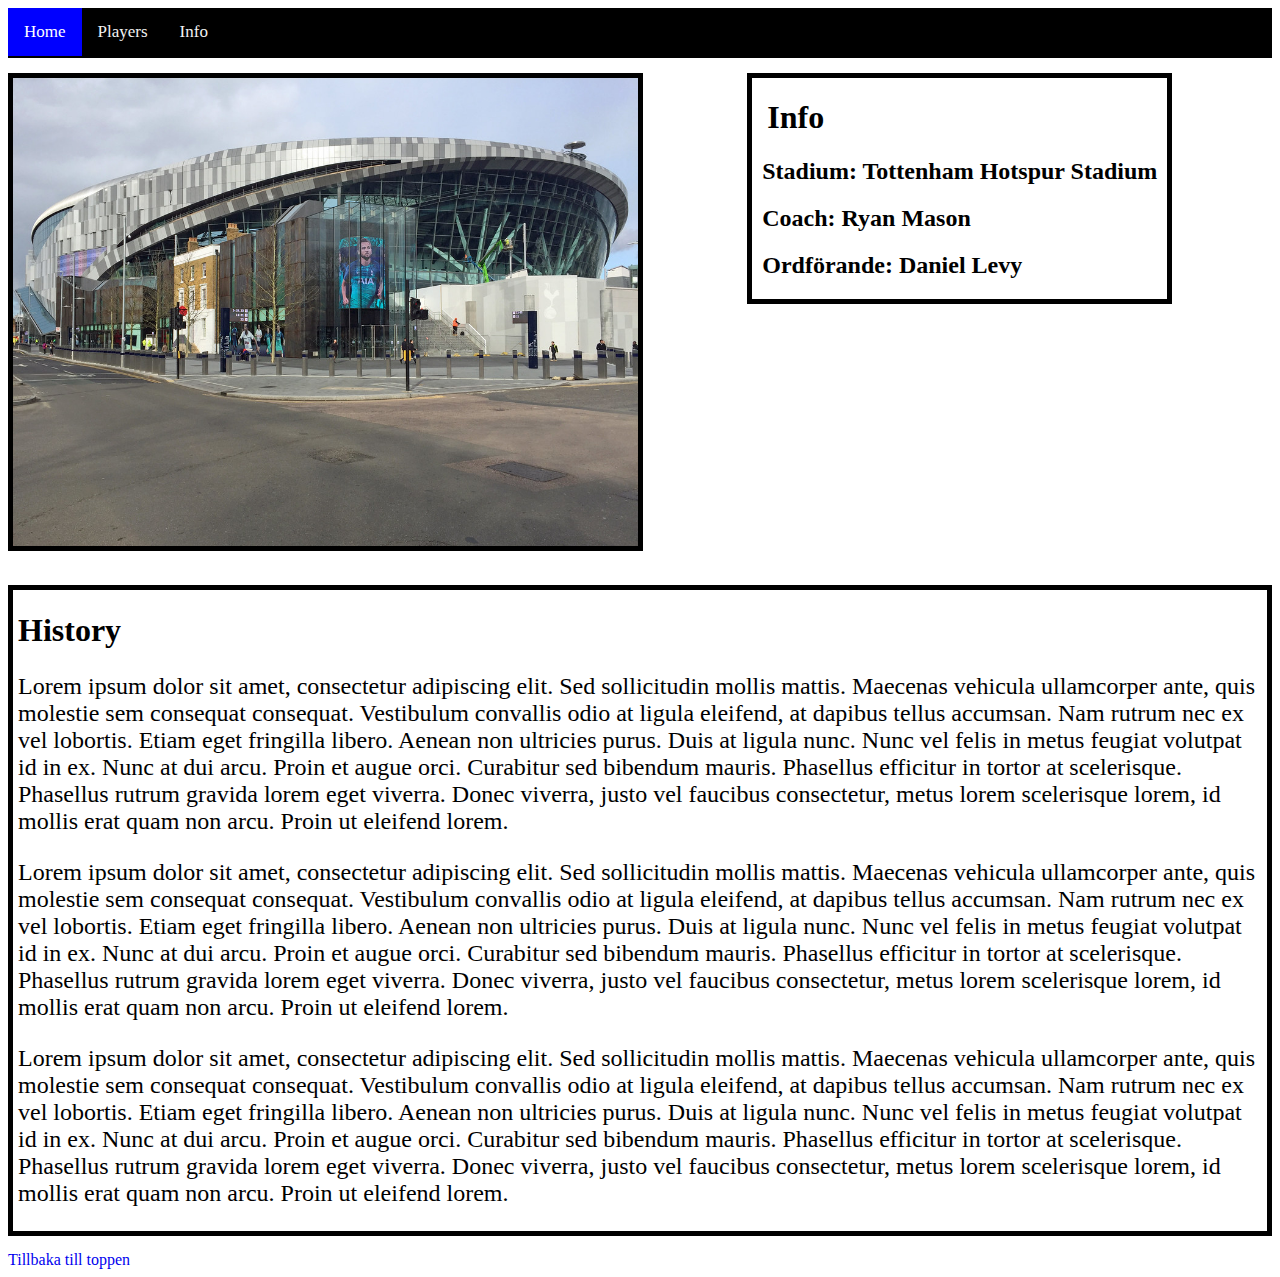
<file: info.html>
<!DOCTYPE html>
<html lang="en">

<head>
  <meta charset="UTF-8">
  <title>Team</title>
  <link rel="stylesheet" href="css/style.css" type="text/css">
  <link rel="stylesheet" href="css/grid.css" type="text/css">
  <meta name="viewport" content="width=device-width, initial-scale=1.0">
</head>

<body>
  <div class="container">
  <nav class="topnav top">
    <a class="active" href="wireframe.html">Home</a>
    <a href="team.html">Players</a>
    <a href="info.html">Info</a>
  </nav>
  <main class="info">
    <h1>Info</h1>
    <h2>Stadium: Tottenham Hotspur Stadium</h2>
    <h2>Coach: Ryan Mason</h2>
    <h2>Ordförande: Daniel Levy</h2>
  </main>
  <header>
    <img class="stadium" src="img/tottenham-hotspur-stadium.jpeg" title="by diamond geezer, licensed under CC BY-NC-ND 2.0" alt="Picture of Tottenham Hotspur Stadium">
  </header>
  <footer class="history">
    <h1>History</h1>
    <p>Lorem ipsum dolor sit amet, consectetur adipiscing elit. Sed sollicitudin mollis mattis. Maecenas vehicula ullamcorper ante, quis molestie sem consequat consequat. Vestibulum convallis odio at ligula eleifend, at dapibus tellus accumsan. Nam rutrum nec ex vel lobortis. Etiam eget fringilla libero. Aenean non ultricies purus. Duis at ligula nunc. Nunc vel felis in metus feugiat volutpat id in ex. Nunc at dui arcu. Proin et augue orci. Curabitur sed bibendum mauris. Phasellus efficitur in tortor at scelerisque. Phasellus rutrum gravida lorem eget viverra. Donec viverra, justo vel faucibus consectetur, metus lorem scelerisque lorem, id mollis erat quam non arcu. Proin ut eleifend lorem.</p>
    <p>Lorem ipsum dolor sit amet, consectetur adipiscing elit. Sed sollicitudin mollis mattis. Maecenas vehicula ullamcorper ante, quis molestie sem consequat consequat. Vestibulum convallis odio at ligula eleifend, at dapibus tellus accumsan. Nam rutrum nec ex vel lobortis. Etiam eget fringilla libero. Aenean non ultricies purus. Duis at ligula nunc. Nunc vel felis in metus feugiat volutpat id in ex. Nunc at dui arcu. Proin et augue orci. Curabitur sed bibendum mauris. Phasellus efficitur in tortor at scelerisque. Phasellus rutrum gravida lorem eget viverra. Donec viverra, justo vel faucibus consectetur, metus lorem scelerisque lorem, id mollis erat quam non arcu. Proin ut eleifend lorem.</p>
    <p>Lorem ipsum dolor sit amet, consectetur adipiscing elit. Sed sollicitudin mollis mattis. Maecenas vehicula ullamcorper ante, quis molestie sem consequat consequat. Vestibulum convallis odio at ligula eleifend, at dapibus tellus accumsan. Nam rutrum nec ex vel lobortis. Etiam eget fringilla libero. Aenean non ultricies purus. Duis at ligula nunc. Nunc vel felis in metus feugiat volutpat id in ex. Nunc at dui arcu. Proin et augue orci. Curabitur sed bibendum mauris. Phasellus efficitur in tortor at scelerisque. Phasellus rutrum gravida lorem eget viverra. Donec viverra, justo vel faucibus consectetur, metus lorem scelerisque lorem, id mollis erat quam non arcu. Proin ut eleifend lorem.</p>
  </footer>
  <article>
  <a class="center" href="#top">Tillbaka till toppen</a>
</article>
</div>

  <script type="text/javascript" src="js/script.js"></script>
</body>

</html>
</file>
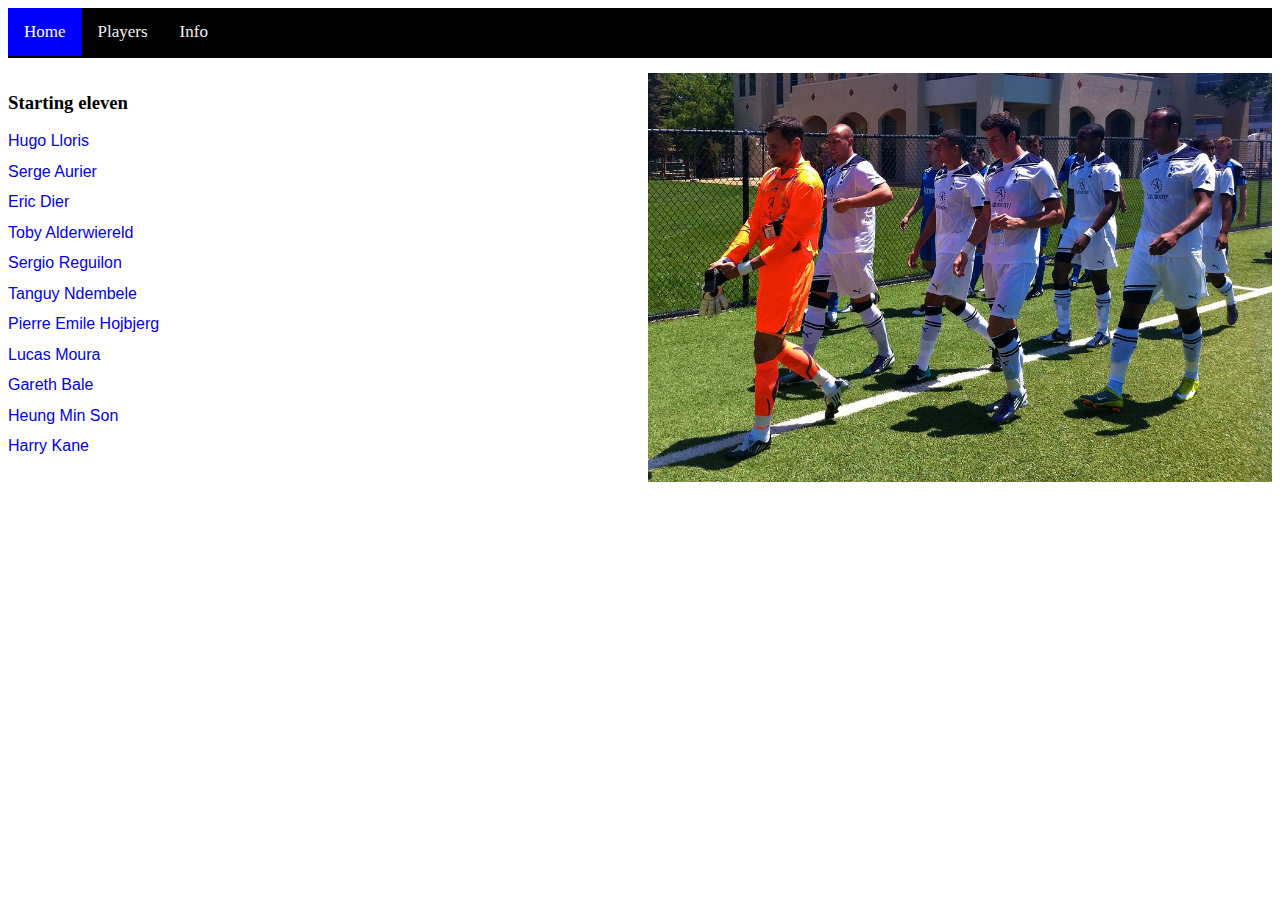
<file: team.html>
<!DOCTYPE html>
<html lang="en">

<head>
  <meta charset="UTF-8">
  <title>Team</title>
  <meta name="viewport" content="width=device-width, initial-scale=1.0">
  <link rel="stylesheet" href="css/style.css" type="text/css">
  <link rel="stylesheet" href="css/grid.css" type="text/css">
</head>

<body>
  <div class="container">
    <nav id="topnav" class="topnav">
      <a class="active" href="wireframe.html">Home</a>
      <a href="team.html">Players</a>
      <a href="info.html">Info</a>
    </nav>
    <header>
      <h3>Starting eleven</h3>
      <ul>
        <li><a href="https://sv.wikipedia.org/wiki/Hugo_Lloris" target="_blank">Hugo Lloris</a></li>
        <li><a href="https://sv.wikipedia.org/wiki/Serge_Aurier" target="_blank">Serge Aurier</a></li>
        <li><a href="https://sv.wikipedia.org/wiki/Eric_Dier" target="_blank">Eric Dier</a></li>
        <li><a href="https://sv.wikipedia.org/wiki/Toby_Alderweireld" target="_blank">Toby Alderwiereld</a></li>
        <li><a href="https://sv.wikipedia.org/wiki/Sergio_Reguil%C3%B3n" target="_blank">Sergio Reguilon</a></li>
        <li><a href="https://sv.wikipedia.org/wiki/Tanguy_Ndomb%C3%A9l%C3%A9" target="_blank">Tanguy Ndembele</a></li>
        <li><a href="https://sv.wikipedia.org/wiki/Pierre_Emile_H%C3%B8jbjerg" target="_blank">Pierre Emile Hojbjerg</a></li>
        <li><a href="https://sv.wikipedia.org/wiki/Lucas_Moura" target="_blank">Lucas Moura</a></li>
        <li><a href="https://sv.wikipedia.org/wiki/Gareth_Bale" target="_blank">Gareth Bale</a></li>
        <li><a href="https://sv.wikipedia.org/wiki/Son_Heung-min" target="_blank">Heung Min Son</a></li>
        <li><a href="https://sv.wikipedia.org/wiki/Harry_Kane" target="_blank">Harry Kane</a></li>
      </ul>
    </header>
    <main>
      <img class="team" src="img/tottenham-hotspur-team-1.jpeg" title="by niallkennedy, licensed under CC BY-NC 2.0" alt="Picture of the Tottenham Hotspur squad in 2011">
      <script type="text/javascript" src="js/script.js"></script>
    </main>
  </div>
</body>

</html>
</file>
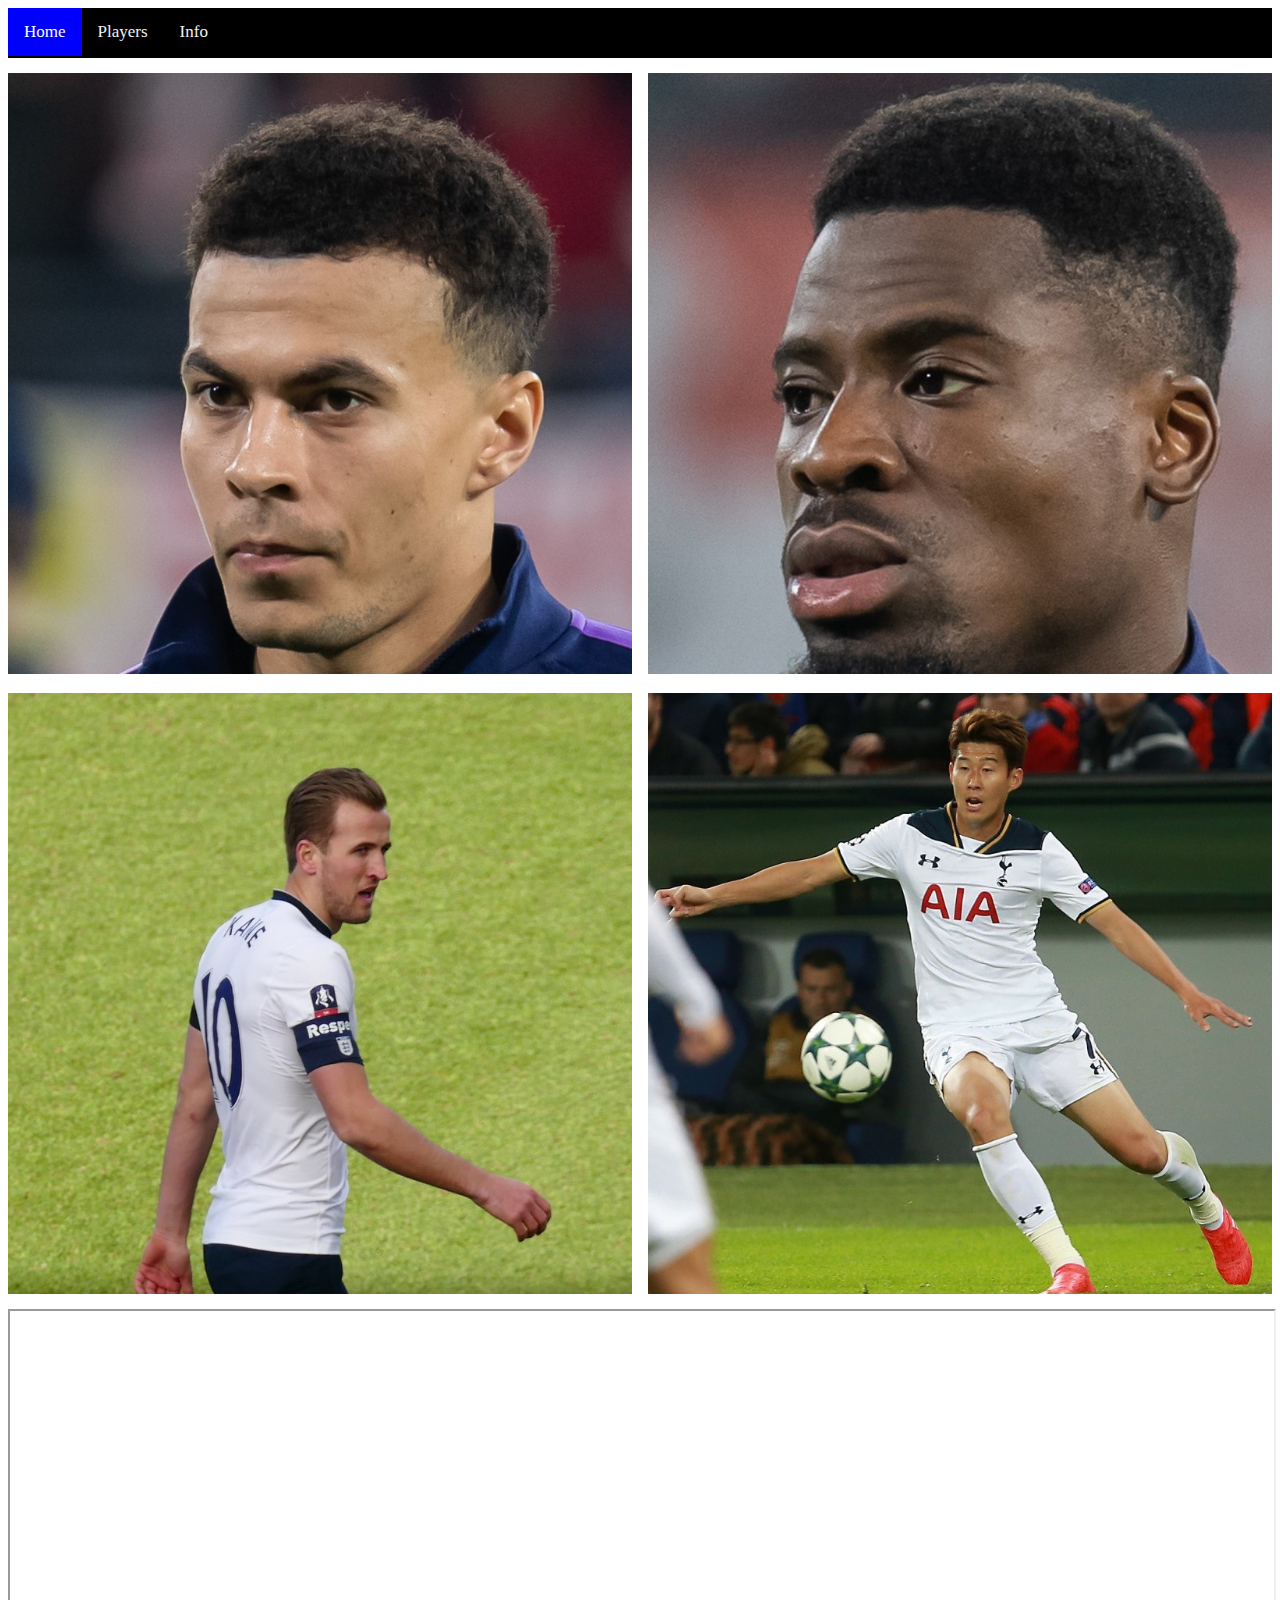
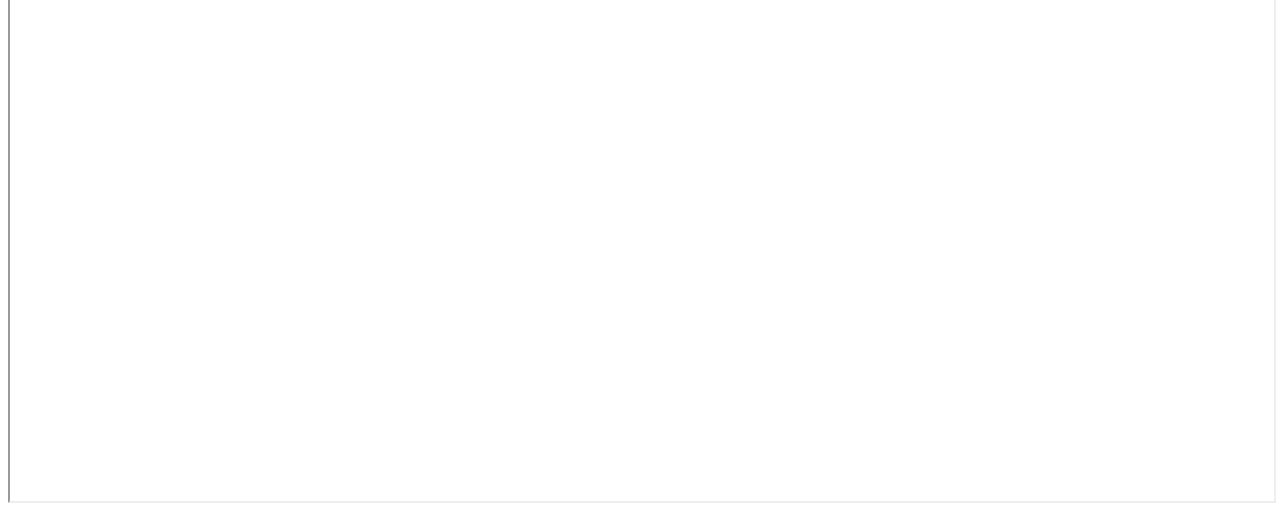
<file: wireframe.html>
<!DOCTYPE html>
<html lang="en">

<head>
  <meta charset="UTF-8">
  <meta name="viewport" content="width=device-width, initial-scale=1.0">
  <title>Tottenham</title>
  <link rel="stylesheet" href="css/style.css" type="text/css">
  <link rel="stylesheet" href="css/grid.css" type="text/css">
</head>

<body>

  <div class="container">
          <nav id="topnav" class="topnav">
            <a class="active" href="wireframe.html">Home</a>
            <a href="team.html">Players</a>
            <a href="info.html">Info</a>
    </nav>
    <!-- Slideshow container -->
    <header>
      <div class="slideshow1">
            <img src="img/dele-alli-2.jpeg" class="mySlides resize" title="by Steffen Prößdorf, licensed under CC BY-SA 4.0" alt="Picture of Dele Alli">
            <img src="img/lucas-moura-2.jpeg" class="mySlides resize" title="by Steffen Prößdorf, licensed under CC BY-SA 4.0" alt="Picture of Lucas Moura">
            <img src="img/toby-alderweireld-2.jpeg" class="mySlides resize" title="by Steffen Prößdorf, licensed under CC BY-SA 4.0" alt="Picture of Toby Alderweireld">
      </div>
    </header>
    <main>
          <img src="img/sergej-aurier-2.jpeg" class="resize" title="by Steffen Prößdorf, licensed under CC BY-SA 4.0" alt="Picture of Serge Aurier">
    </main>

    <section>
          <img id="harry-kane" class="resize" src="img/harry-kane-2.jpeg" title="by Enviro Warrior, licensed under CC BY-SA 2.0" alt="Picture of Harry Kane" style="float: left;">
    </section>

    <aside>
      <img id="heung-min-son" class="resize" src="img/heung-min-son-2.jpeg" title="by Дмитрий Голубович, licensed under CC BY-SA 3.0" alt="Picture of Heung Min Son" style="float: right;">
    </aside>

  <footer id="video" class="videowrapper">
          <iframe class="video" src="https://www.youtube.com/embed/ZGsuN4kGdgM" title="YouTube video player" allow="accelerometer; autoplay; clipboard-write; encrypted-media; gyroscope; picture-in-picture" allowfullscreen></iframe>
        </footer>
      </div>
  <script type="text/javascript" src="js/script.js"></script>
</body>
</html>
</file>
<file: css/style.css>
body {
  padding: 0px;
}

.resize {
  max-width: 100%;
}
.video {
  width: 100%;
  height: 500%;
}
@media screen and (max-width: 600px) {
  .video {
    width: 100%;
    height: 100%;
  }
}
@media screen and (min-width: 601px) and (max-width: 800px) {
  .video {
    width: 100%;
    height: 200%;
  }
}
@media screen and (min-width: 801px) and (max-width: 1000px) {
  .video {
    width: 100%;
    height: 300%;
  }
}
@media screen and (min-width: 1001px) and (max-width: 1200px) {
  .video {
    width: 100%;
    height: 400%;
  }
}

.team {
  width: 100%;
}
/* Add a black background color to the top navigation */
.topnav {
  position: relative;
  background-color: black;
  overflow: hidden;
  width: 100%;
  display: inline-block;
  float: left;
}

/* Style the links inside the navigation bar */
.topnav a {
  float: left;
  color: #f2f2f2;
  text-align: center;
  padding: 14px 16px;
  text-decoration: none;
  font-size: 17px;
}

/* Change the color of links on hover */
.topnav a:hover {
  background-color: #ddd;
  color: black;
}

/* Add a color to the active/current link */
.topnav a.active {
  background-color: blue;
  color: white;
}

/* Centered section inside the top navigation */
.topnav-centered a {
  float: none;
  top: 50%;
  left: 50%;
  transform: translate(-50%, -50%);
}


/* Right-aligned section inside the top navigation*/
.topnav-right {
  float: right;
}

/* Responsive navigation menu - display links on top of each other instead of next to each other (for mobile devices) */
@media screen and (max-width: 600px) {
  .topnav a, .topnav-right {
    float: none;
    display: block;
  }

  .topnav-centered a {
    position: relative;
    top: 0;
    left: 0;
    transform: none;
  }
}
/* Styling for unordered list */
ul {
    list-style-type: none;
    overflow: hidden;
    font-family: arial;
    margin: 0;
    padding: 0;
}
li {
  margin-bottom: 2%;
}
h3 {
  padding: 0;
}

a {
  text-decoration: none;
  display: inline-block;
}

.info {
  padding-left: 10px;
  padding-right: 10px;
  display: inline-block;
  border: solid 5px;
}
.history {
  border: solid 5px;
}
p {
  font-size: 1.5rem;
  padding-left: 5px;
  padding-right: 5px;
}

h1 {
  padding-right: 5px;
  padding-left: 5px;
}
.stadium {
  border: solid 5px;
  width: 100%;
}
.center {

}
</file>
<file: css/grid.css>
.container {
  display: grid;
  grid-template-columns: repeat(2,1fr);
  grid-template-rows: minmax(50px, auto);
  grid-gap: 15px;
}

nav {
grid-column: 1 / -1;
grid-row: 1 / 2;
}

header {
  grid-column: 1 / 2 ;
  grid-row: 2 / 3;
}

main {
  grid-column: 2 / 3;
  grid-row: 2 / 3;
}

section {
  grid-column: 1 / 2;
  grid-row: 3 / 4;
}

aside {
  grid-column: 2 / 3;
  grid-row: 3 / 4;
}

footer {
  grid-column: 1 / -1;
  grid-row: 4 / 5;
}
article {
  grid-column: 1 / -1;
  grid-row: 5 / 6;
}

.info {
  place-self: start center;
}

.history {
  place-self: center end;
}

@media screen and (max-width: 600px) {
  .container {
    grid-template-columns: 1fr;
    grid-gap: 10px;
  }
  nav {
  grid-column: 1 / 2;
  grid-row: 1 / 2;
  }

  header {
    grid-column: 1 / 2 ;
    grid-row: 2 / 3;
  }

  main {
    grid-column: 1 / 2;
    grid-row: 3 / 4;
  }

  section {
    grid-column: 1 / 2;
    grid-row: 4 / 5;
  }

  aside {
    grid-column: 1 / 2;
    grid-row: 5 / 6;
  }

  footer {
    grid-column: 1 / 2;
    grid-row: 6 / 7;
  }

  article {
    grid-column: 1 / -1;
    grid-row: 7 / 8;
  }
}
</file>
